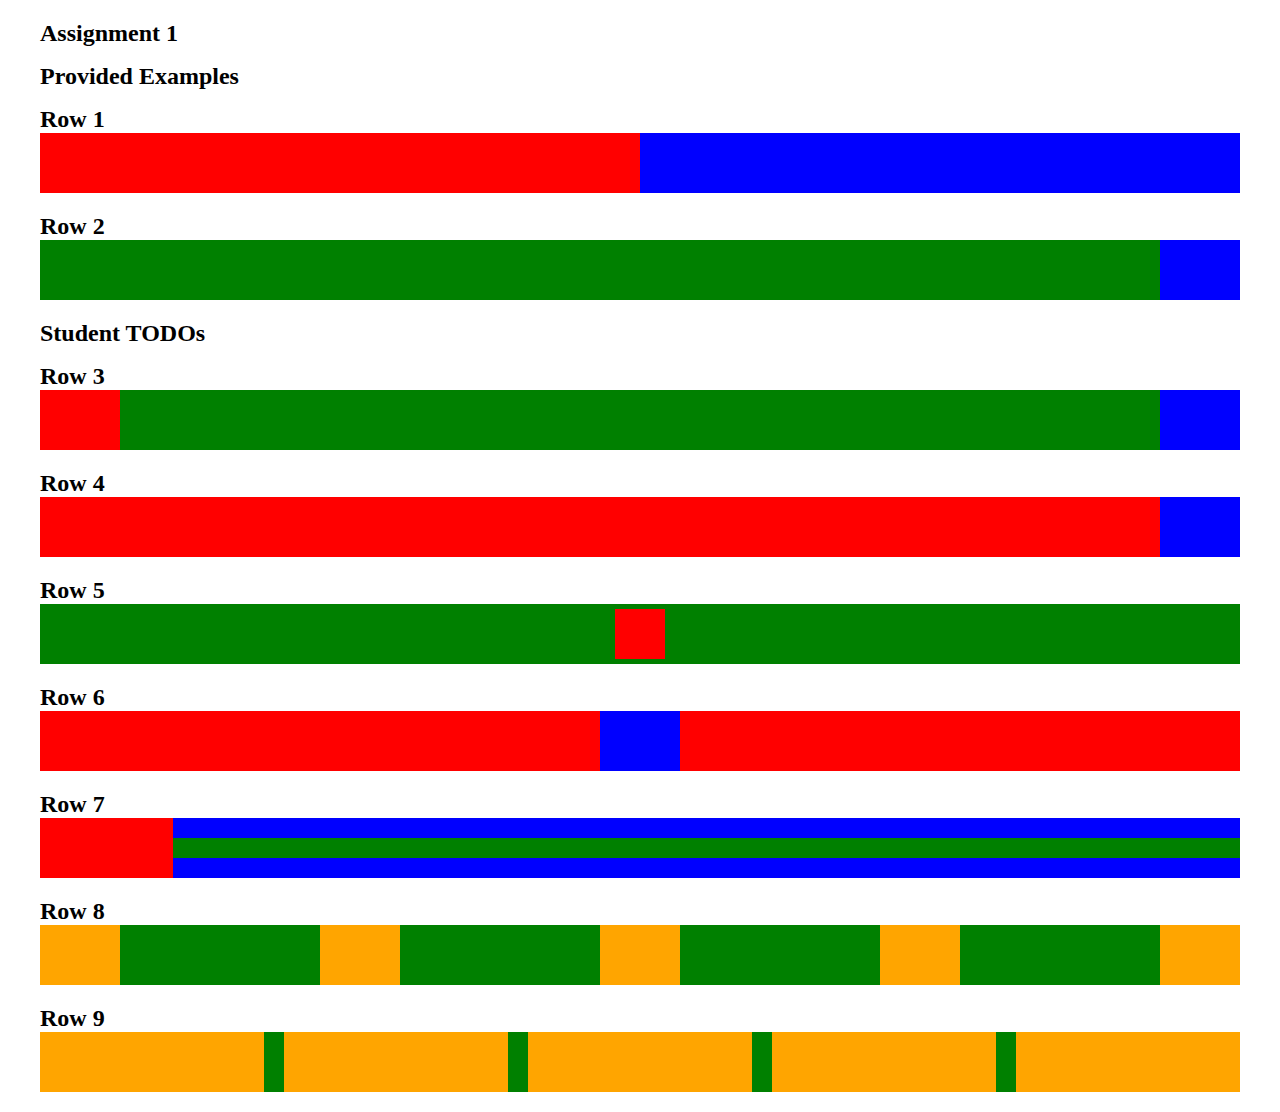
<file: HTML-CSS Intro/index.html>
<!DOCTYPE html>
<html>
  <head>
    <link rel="stylesheet" href="index.css">
  </head>
  <body>
    <p>Assignment 1</p>
    <p>Provided Examples</p>
    <p>Row 1</p>
    <div class="wrapper">
      <div class="redExample"></div>
      <div class="blueExample"></div>
    </div>
    <p>Row 2</p>
    <div class="wrapper">
      <div class="emptyExample2">
        <div class="blueExample2"></div>
      </div>
    </div>
    <!-- TODO: Insert div elements in the next 7 wrappers for your solution -->
    <p>Student TODOs</p>
    <p>Row 3</p>
    <div class="wrapper">
      <div class = "row3">
        <div class = "redRow3"></div>
        <div class = "blueRow3"></div>
      </div>
    </div>
    <p>Row 4</p>
    <div class="wrapper">
      <div class = "row4">
        <div class = "redRow4"></div>
        <div class = "blueRow4"></div>
      </div>
    </div>
    <p>Row 5</p>
    <div class="wrapper">
      <div class = "row5">
        <div class = "redRow5"></div>
      </div>
    </div>
    <p>Row 6</p>
    <div class="wrapper">
      <div class = "row6">
        <div class = "redRow6a"></div>
        <div class = "blueRow6"></div>
        <div class = "redRow6b"></div>
      </div>
    </div>
    <p>Row 7</p>
    <div class="wrapper">
      <div class="row7b">
        <div class = "redRow7a"></div>
      </div>
      <div class = "row7a">
        <div class = "redRow7">
          <div class = "blueTop7"></div>
          <div class = "middle7"></div>
          <div class = "blueBottom7"></div>
        </div>
      </div>
    </div>
    <p>Row 8</p>
    <div class="wrapper">
      <div class = "row8">
        <div class = "box1"></div>
        <div class = "box2"></div>
        <div class = "box3"></div>
        <div class = "box4"></div>
        <div class = "box5"></div>
      </div>
    </div>
    <p>Row 9</p>
    <div class="wrapper">
      <div class = "row9">
        <div class = "box19"></div>
        <div class = "box29"></div>
        <div class = "box39"></div>
        <div class = "box49"></div>
        <div class = "box59"></div>
      </div>
    </div>
  </body>
</html>
</file>
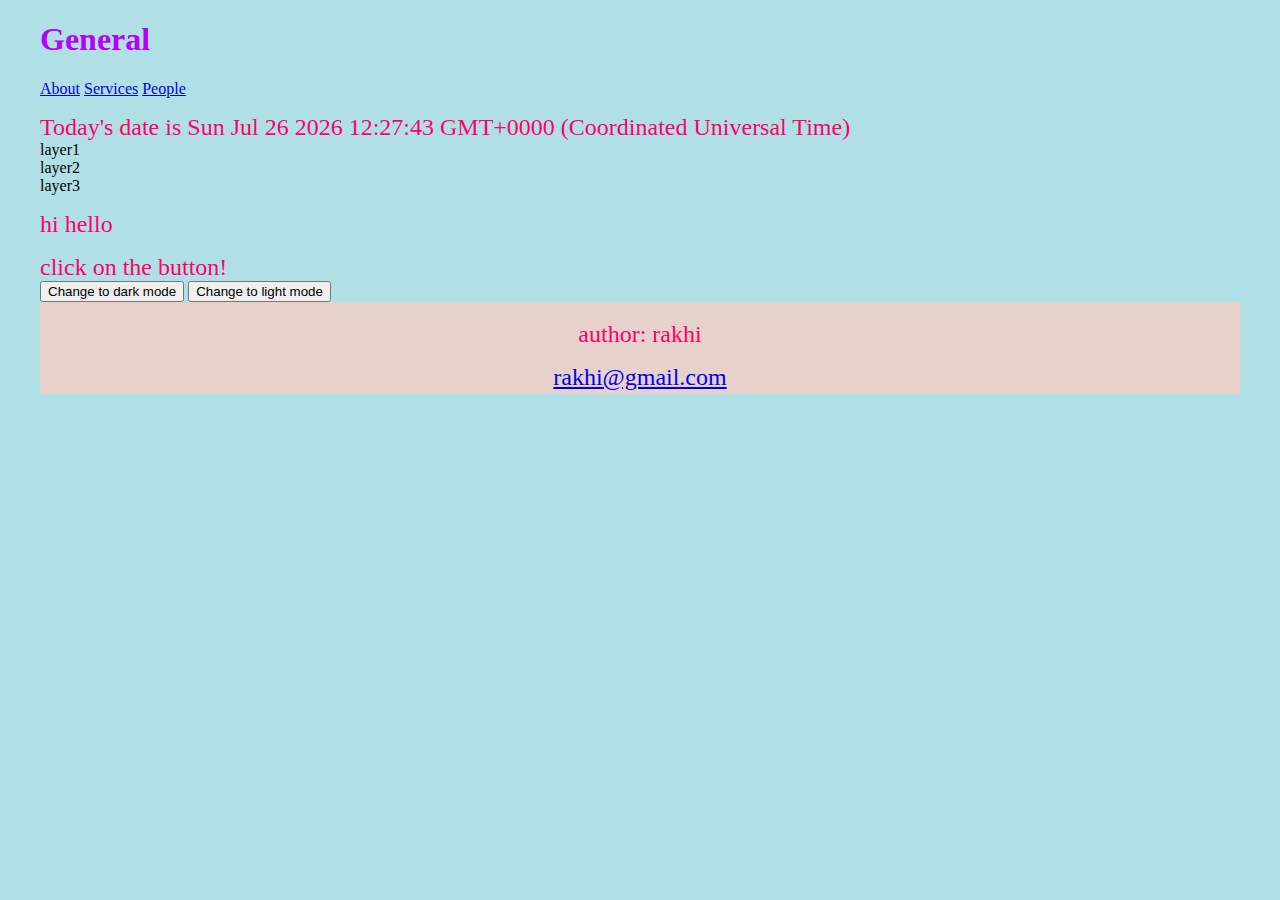
<file: HTML-CSS Intro/activity.html>
<!DOCTYPE html>
<html>
    <head>
        <meta name="my location" content="Free Web tutorials for HTML and CSS">
        <meta name="rakhi" content="MainStacks">
        <title>First</title>
        <link rel="icon" href="./images/example.png">
        <link rel="stylesheet" href="./activity.css">
    </head>
    <body>
        <header>
            <h1> General</h1>
            <div class="sidebar">
                <a href="#">About</a>
                <a href = "#">Services</a>
                <a href = "#">People</a>
            </div>
            <div> 
                <p id="date">show the current date</p>
            </div>
            <div class="flex-container">
                <div>layer1</div>
                <div>layer2</div>
                <div>layer3</div>
              </div>
            <p> 
                hi hello 
            </p>
        </header>
        
        <div>
            <p id="button">click on the button!</p>
            <button onclick="black()">Change to dark mode</button>
            <button onclick="white()">Change to light mode</button>
        </div>

        <script>
            function black() {
                var el = document.getElementById("button");
                document.body.style.backgroundColor = "black";
            }
            function white() {
                var doc = document.getElementById("button");
                document.body.style.backgroundColor = "white";
            }
        </script>

        <footer>
            <p>author: rakhi</p>
            <p><a href="mailto:rakhichd@berkeley.edu">rakhi@gmail.com</a></p>
        </footer>
        <script>
            let d = new Date();
            document.getElementById("date").innerHTML = "Today's date is " + d + ""
        </script>
    </body>
    <style>
        footer {
            text-align: center;
            padding: 3px;
            background-color: rgb(230, 209, 203);
            color: white;
        }
    </style>
</html>
</file>
<file: HTML-CSS Intro/index.css>
body {
  margin: 20px 40px;
}

p {
  font-size: 24px;
  font-weight: bold;
  margin-bottom: 0px;
  margin-top: 16px;
}

/*--- This is the CSS class for the green rectangular blocks. Note that it uses display: flex ---*/

.wrapper {
  display: flex;
  height: 60px;
  background-color: green;
  margin-bottom: 20px;
}

/*--- flex: 1 makes it so that the div takes up all available space left in the parent element ---*/

.redExample {
  flex: 1;
  background-color: red;
}

/*--- Since both .redExample and .blueExample have flex: 1, they will take up an equal amount of space because they meet in the middle ---*/

.blueExample {
  flex: 1;
  background-color: blue;
}

/*--- flex-direction: row-reverse orders all child elements starting from right to left ---*/

.emptyExample2 {
  display: flex;
  flex: 1;
  flex-direction: row-reverse;
}

.blueExample2 {
  width: 80px;
  background-color: blue;
}

.redRow3 {
  width: 80px;
  background-color: red;
}

.blueRow3 {
  width: 80px;
  background-color: blue;
}

.row3 {
  display: flex;
  flex: 2;
  justify-content: space-between;
}

.redRow4 {
  background-color: red;
  flex-grow: 1;
}

.blueRow4 {
  width: 80px;
  background-color: blue;
}

.row4 {
  display: flex;
  flex: 1;
}

.redRow5 {
  background-color: red;
  width: 50px;
  height: 50px;
  align-self: center;
  margin: auto;
}

.row5 {
  display: flex;
  flex: 1;
  position: relative;
}

.row6 {
  display: flex;
  flex: 1;
  justify-content: center;
}

.redRow6a {
  background-color: red;
  width: 80px;
  flex-grow: 2;
}

.blueRow6 {
  width: 80px;
  background-color: blue;
}

.redRow6b {
  background-color: red;
  width: 80px;
  flex-grow: 2;
}

.row7a {
  display: flex;
  flex: 1;
  flex-direction: row;
}

.row7b {
  display: flex;
  flex: 0.125;
  flex-direction:row-reverse;
  background-color: red;
  width: 80px;
}

.redRow7 {
  width: 80px;
  background-color: transparent;
  display: flex;
  flex: 1;
  flex-direction: column;
}

.blueTop7 {
  height: 20px;
  background-color: blue;
}

.middle7 {
  height: 20px;
  background-color: transparent;
}

.blueBottom7 {
  height: 20px;
  background-color: blue;
}

.row8 {
  display: flex;
  justify-content: space-between;
  flex: 1;
}

.box1 {
  background-color: orange;
  width: 80px;
}

.box2 {
  background-color: orange;
  width: 80px;
}

.box3 {
  background-color: orange;
  width: 80px;
}

.box4 {
  background-color: orange;
  width: 80px;
}

.box5 {
  background-color: orange;
  width: 80px;
}

.row9 {
  display: flex;
  justify-content: space-between;
  flex: auto;
}

.box19 {
  background-color: orange;
  width: 80px;
  flex-grow: 1;
}

.box29 {
  background-color: orange;
  width: 80px;
  flex-grow: 1;
  margin: 0 20px;
}

.box39 {
  background-color: orange;
  width: 80px;
  flex-grow: 1;
}

.box49 {
  background-color: orange;
  width: 80px;
  flex-grow: 1;
  margin: 0 20px;
}

.box59 {
  background-color: orange;
  width: 80px;
  flex-grow: 1;
}
/* TODO: Add CSS for the rest of your solution below */
</file>
<file: HTML-CSS Intro/activity.css>
body {
    background-color: powderblue;
  }
h1 {
    color: rgb(179, 0, 255);
  }
  p {
    color: rgb(255, 0, 106);
  }

  body {
    margin: 20px 40px;
  }
  
  p {
    font-size: 24px;
    margin-bottom: 0px;
    margin-top: 16px;
  }

  .container {
    display: flex;
    gap: 10px 20px; /* row-gap column gap */
    row-gap: 10px;
    column-gap: 20px;
  }
</file>
